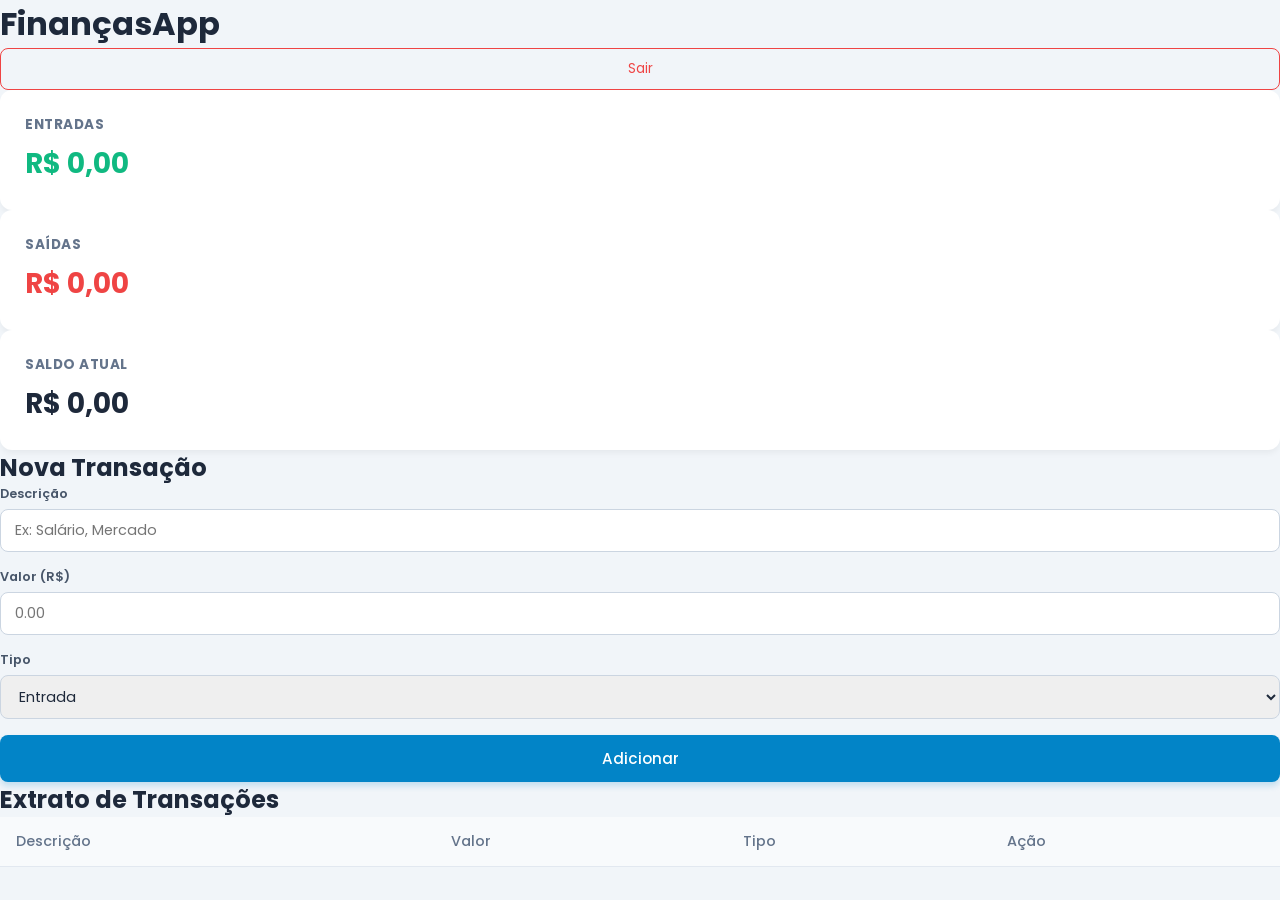
<file: dashboard.html>
<!DOCTYPE html>
<html lang="pt-BR">
<head>
    <meta charset="UTF-8">
    <meta name="viewport" content="width=device-width, initial-scale=1.0">
    <title>FinançasApp - Dashboard</title>
    <link rel="stylesheet" href="style.css">
    <link href="https://fonts.googleapis.com/css2?family=Poppins:wght@300;400;500;600&display=swap" rel="stylesheet">
</head>
<body class="dashboard-page">
    <header class="main-header">
        <div class="header-content">
            <h1>Finanças<span>App</span></h1>
            <button id="btnLogout" class="btn-logout">Sair</button>
        </div>
    </header>

    <main class="container">
        <section class="resume-section">
            <div class="card card-in">
                <h3>Entradas</h3>
                <p id="totalIn">R$ 0,00</p>
            </div>
            <div class="card card-out">
                <h3>Saídas</h3>
                <p id="totalOut">R$ 0,00</p>
            </div>
            <div class="card card-total" id="cardBalance">
                <h3>Saldo Atual</h3>
                <p id="totalBalance">R$ 0,00</p>
            </div>
        </section>

        <div class="dashboard-grid">
            <section class="form-section">
                <h2>Nova Transação</h2>
                <form id="transactionForm">
                    <div class="input-group">
                        <label for="desc">Descrição</label>
                        <input type="text" id="desc" placeholder="Ex: Salário, Mercado" required>
                    </div>
                    <div class="input-group">
                        <label for="amount">Valor (R$)</label>
                        <input type="number" step="0.01" id="amount" placeholder="0.00" required>
                    </div>
                    <div class="input-group">
                        <label for="type">Tipo</label>
                        <select id="type" required>
                            <option value="entrada">Entrada</option>
                            <option value="saida">Saída</option>
                        </select>
                    </div>
                    <button type="submit" class="btn-primary">Adicionar</button>
                </form>
            </section>

            <section class="table-section">
                <h2>Extrato de Transações</h2>
                <div class="table-responsive">
                    <table>
                        <thead>
                            <tr>
                                <th>Descrição</th>
                                <th>Valor</th>
                                <th>Tipo</th>
                                <th>Ação</th>
                            </tr>
                        </thead>
                        <tbody id="transactionTableBody"></tbody>
                    </table>
                </div>
            </section>
        </div>
    </main>
    <script src="script.js"></script>
</body>
</html>
</file>
<file: style.css>
:root {
    --primary: #0284c7;
    --primary-hover: #0369a1;
    --bg: #f1f5f9;
    --sidebar-bg: #0f172a;
    --card-bg: #ffffff;
    --text-main: #1e293b;
    --text-light: #64748b;
    --green: #10b981;
    --red: #ef4444;
}

* { margin: 0; padding: 0; box-sizing: border-box; font-family: 'Poppins', sans-serif; }
body { background-color: var(--bg); color: var(--text-main); overflow-x: hidden; }


.login-page { position: fixed; top:0; left:0; width: 100vw; height: 100vh; background: radial-gradient(circle at top right, #1e293b, #0f172a); display: flex; justify-content: center; align-items: center; z-index: 9999; }
.login-container { background: var(--card-bg); padding: 40px; border-radius: 16px; width: 100%; max-width: 420px; box-shadow: 0 20px 25px -5px rgba(0,0,0,0.5); }
.login-header h1 span { color: var(--primary); }
.login-header p { font-size: 0.85rem; color: var(--text-light); margin-bottom: 25px; }


.app-container { display: flex; min-height: 100vh; }
.sidebar { width: 260px; background-color: var(--sidebar-bg); color: white; display: flex; flex-direction: column; position: fixed; height: 100vh; }
.sidebar-brand { padding: 30px 24px; border-bottom: 1px solid #1e293b; }
.sidebar-brand h2 span { color: var(--primary); }
.sidebar-menu { display: flex; flex-direction: column; gap: 8px; padding: 24px 16px; flex: 1; }
.menu-item { background: transparent; border: none; color: #94a3b8; padding: 14px 16px; text-align: left; border-radius: 8px; font-size: 0.95rem; cursor: pointer; transition: all 0.2s; }
.menu-item:hover, .menu-item.active { background-color: #1e293b; color: white; font-weight: 500; }
.sidebar-footer { padding: 20px 16px; }
.btn-logout { width: 100%; background-color: transparent; border: 1px solid #ef4444; color: #ef4444; padding: 10px; border-radius: 8px; cursor: pointer; transition: 0.2s; }
.btn-logout:hover { background-color: var(--red); color: white; }


.main-content { margin-left: 260px; padding: 40px; width: calc(100% - 260px); min-height: 100vh; }
.content-header { margin-bottom: 30px; }
.content-header p { color: var(--text-light); }


.tab-content { display: none; }
.tab-content.active-tab { display: block; animation: fadeIn 0.3s ease-in-out; }


.panel-box { background: var(--card-bg); padding: 24px; border-radius: 12px; box-shadow: 0 4px 6px -1px rgba(0,0,0,0.05); margin-bottom: 24px; }
.panel-box h3 { font-size: 1.1rem; margin-bottom: 16px; color: #0f172a; }
.resume-grid { display: grid; grid-template-columns: repeat(auto-fit, minmax(240px, 1fr)); gap: 24px; margin-bottom: 30px; }
.card { background: var(--card-bg); padding: 24px; border-radius: 12px; box-shadow: 0 4px 6px -1px rgba(0,0,0,0.05); }
.card h3 { font-size: 0.85rem; color: var(--text-light); margin-bottom: 8px; text-transform: uppercase; letter-spacing: 0.5px; }
.card p { font-size: 1.75rem; font-weight: 700; }
.card-in p { color: var(--green); }
.card-out p { color: var(--red); }

.dashboard-body-grid { display: grid; grid-template-columns: 1fr 1fr; gap: 24px; }
.saving-tips-box { background-color: #f0fdf4; border-left: 5px solid var(--green); }
.saving-tips-box p { color: #166534; font-size: 0.95rem; line-height: 1.6; }


.credit-card-info p { margin-bottom: 10px; font-size: 0.95rem; }
.progress-bar-container { background: #e2e8f0; border-radius: 10px; height: 12px; width: 100%; overflow: hidden; margin-top: 15px; }
.progress-bar { background: var(--red); height: 100%; width: 0%; transition: width 0.4s ease; }


.page-action-grid { display: grid; grid-template-columns: 320px 1fr; gap: 24px; }
.input-group { margin-bottom: 16px; display: flex; flex-direction: column; }
.input-group label { font-size: 0.8rem; font-weight: 600; margin-bottom: 6px; color: #475569; }
.input-group input, .input-group select { padding: 10px 14px; border: 1px solid #cbd5e1; border-radius: 8px; font-size: 0.9rem; color: var(--text-main); outline: none; }
.input-group input:focus, .input-group select:focus { border-color: var(--primary); }
.btn-primary { background: var(--primary); color: white; border: none; padding: 12px; border-radius: 8px; font-size: 0.95rem; font-weight: 500; cursor: pointer; width: 100%; transition: 0.2s; }
.btn-primary:hover { background: var(--primary-hover); }

.table-wrapper { overflow-x: auto; }
table { width: 100%; border-collapse: collapse; text-align: left; }
th, td { padding: 14px 16px; border-bottom: 1px solid #e2e8f0; font-size: 0.9rem; }
th { background-color: #f8fafc; color: var(--text-light); font-weight: 500; }
.btn-del-action { background: transparent; border: none; color: var(--red); cursor: pointer; font-weight: 600; }


.custom-list { list-style: none; }
.custom-list li { padding: 10px 14px; background: #f8fafc; border: 1px solid #e2e8f0; border-radius: 6px; margin-bottom: 8px; font-size: 0.9rem; }
.filter-row { display: flex; gap: 16px; align-items: flex-end; }
.btn-secondary { background: #64748b; color: white; border: none; padding: 11px 20px; border-radius: 8px; cursor: pointer; font-size: 0.9rem; }
.btn-success { background: var(--green); color: white; border: none; padding: 11px 20px; border-radius: 8px; cursor: pointer; font-size: 0.9rem; font-weight: 500; }
.margin-top { margin-top: 24px; }

@keyframes fadeIn { from { opacity: 0; transform: translateY(10px); } to { opacity: 1; transform: translateY(0); } }

/* MÊS GLOBAL */
.global-filter-container { background: white; padding: 15px 25px; border-radius: 8px; box-shadow: 0 2px 4px rgba(0,0,0,0.05); margin-bottom: 25px; display: inline-flex; align-items: center; gap: 15px; }
.global-filter-container label { font-weight: 600; color: #1e293b; }
.month-selector { padding: 8px 12px; border: 1px solid #cbd5e1; border-radius: 6px; font-size: 1rem; color: var(--primary); font-weight: bold; outline: none; }

/* =========================================
   GLOW UP VISUAL - EFEITOS PREMIUM
   ========================================= */

/* 1. Fundo Animado para o Login */
.login-page {
    background: linear-gradient(-45deg, #0f172a, #0284c7, #1e293b, #0369a1);
    background-size: 400% 400%;
    animation: gradientBG 12s ease infinite;
}

@keyframes gradientBG {
    0% { background-position: 0% 50%; }
    50% { background-position: 100% 50%; }
    100% { background-position: 0% 50%; }
}

/* 2. Efeito Flutuante nos Cards do Dashboard */
.card {
    transition: all 0.3s cubic-bezier(0.25, 0.8, 0.25, 1);
    border: 1px solid transparent;
}

.card:hover {
    transform: translateY(-5px);
    box-shadow: 0 15px 30px -5px rgba(0, 0, 0, 0.1);
    border-color: var(--primary);
}

/* 3. Microinteração nos Botões Principais */
.btn-primary {
    transition: all 0.3s ease;
    box-shadow: 0 4px 6px rgba(2, 132, 199, 0.2);
}

.btn-primary:hover {
    transform: translateY(-2px);
    box-shadow: 0 8px 15px rgba(2, 132, 199, 0.4);
}

/* 4. Suavidade nas linhas das Tabelas */
tbody tr {
    transition: background-color 0.2s ease;
}

tbody tr:hover {
    background-color: #f8fafc;
}

/* =========================================
   UI PREMIUM - ÍCONES E WIDGETS
   ========================================= */

/* Alinhamento Geral de Ícones */
h1 i, h2 i, h3 i, button i, label i {
    vertical-align: middle;
    margin-right: 6px;
    font-size: 1.1em;
}

.menu-item {
    display: flex;
    align-items: center;
    gap: 12px;
    font-size: 1rem;
}

.menu-item i { margin-right: 0; font-size: 1.25rem; }

/* Inputs com Ícones (Tela de Login) */
.input-icon {
    position: relative;
    display: flex;
    align-items: center;
}
.input-icon i {
    position: absolute;
    left: 14px;
    color: var(--text-light);
    font-size: 1.2rem;
}
.input-icon input {
    width: 100%;
    padding-left: 42px; /* Espaço para o ícone */
}

/* User Profile Widget na Sidebar */
.user-profile {
    display: flex;
    align-items: center;
    gap: 12px;
    padding: 16px;
    background: rgba(255, 255, 255, 0.05);
    border-radius: 12px;
    margin-bottom: 15px;
    border: 1px solid rgba(255,255,255,0.1);
}
.avatar {
    width: 42px;
    height: 42px;
    border-radius: 50%;
    border: 2px solid var(--primary);
}
.user-info {
    display: flex;
    flex-direction: column;
}
.user-info strong { font-size: 0.9rem; color: #fff; }
.user-info span { font-size: 0.75rem; color: var(--primary); font-weight: 600; }

/* Botões de Ação Rápida no Dashboard */
.quick-actions {
    display: grid;
    grid-template-columns: repeat(auto-fit, minmax(200px, 1fr));
    gap: 20px;
    margin-bottom: 30px;
}
.action-btn {
    background: var(--card-bg);
    border: 1px solid transparent;
    border-radius: 12px;
    padding: 16px;
    display: flex;
    align-items: center;
    gap: 15px;
    cursor: pointer;
    box-shadow: 0 4px 6px -1px rgba(0,0,0,0.05);
    transition: all 0.3s ease;
}
.action-btn:hover {
    transform: translateY(-4px);
    box-shadow: 0 10px 20px rgba(0,0,0,0.08);
    border-color: var(--primary);
}
.action-btn span {
    font-weight: 600;
    color: var(--text-main);
    font-size: 0.95rem;
}
.icon-box {
    width: 45px;
    height: 45px;
    border-radius: 10px;
    display: flex;
    align-items: center;
    justify-content: center;
    font-size: 1.5rem;
}
.icon-box.in { background: #ecfdf5; color: var(--green); }
.icon-box.out { background: #fef2f2; color: var(--red); }
.icon-box.card-icon { background: #eff6ff; color: #3b82f6; }
.icon-box.export { background: #f8fafc; color: #64748b; }

/* Layout Header Cards Dashboard */
.card-header {
    display: flex;
    justify-content: space-between;
    align-items: center;
    margin-bottom: 12px;
}
.card-header i { font-size: 1.5rem; }
.card-in .card-header i { color: var(--green); }
.card-out .card-header i { color: var(--red); }
#dashBalanceCard .card-header i { color: var(--primary); }
</file>
